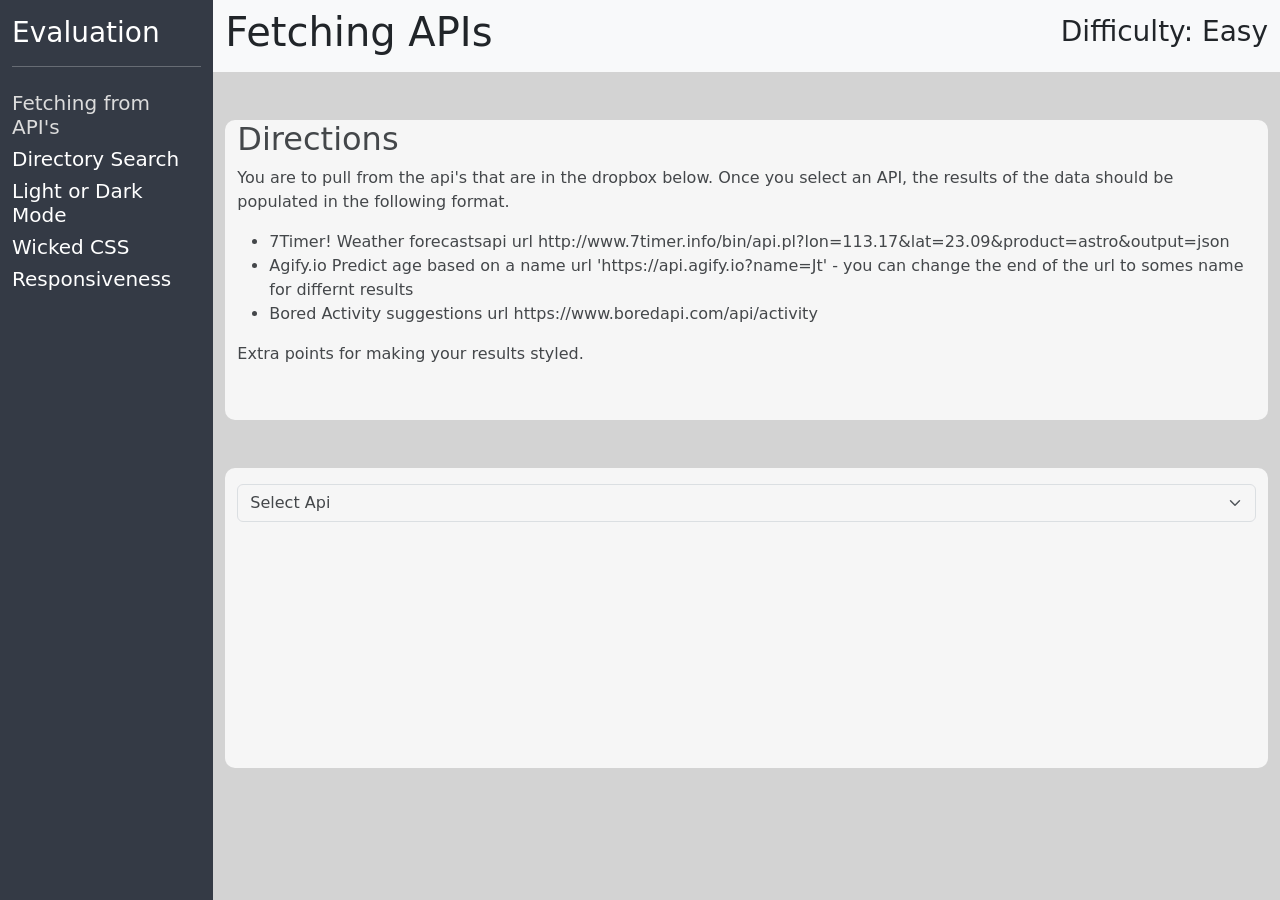
<file: Eval/pages/question1.html>
<!doctype html>
<html lang="en">

<head>
    <!-- Required meta tags -->
    <meta charset="utf-8">
    <meta name="viewport" content="width=device-width, initial-scale=1">

    <!-- Bootstrap CSS -->
    <link href="https://cdn.jsdelivr.net/npm/bootstrap@5.1.3/dist/css/bootstrap.min.css" rel="stylesheet"
        integrity="sha384-1BmE4kWBq78iYhFldvKuhfTAU6auU8tT94WrHftjDbrCEXSU1oBoqyl2QvZ6jIW3" crossorigin="anonymous">
    <link rel="stylesheet" href="../css/style.css">
    <title>Hello, world!</title>
</head>

<body class="lightGreyBg">
    <div class="container-fluid d-block d-md-block ">
        <div class="row">
            <div class="col-sm-12 col-lg-2 col-md-12 d-block  d-md-block menuBG">
                <div class="row">
                    <div class="col-md-12 d-block pt-3">
                        <a class="remove-underline" href="../index.html">
                            <h3 class="white">Evaluation</h3>
                        </a>
                        <hr class="white">
                    </div>
                </div>
                <div class="row mt-2">
                    <div class="col-12  d-block d-md-block">
                        <h5 class="disabled gainsbro">Fetching from API's</h5>
                        <a class="remove-underline" href="./question2.html">
                            <h5 class="white">Directory Search</h3>
                        </a>
                        <a class="remove-underline" href="./question3.html">
                            <h5 class="white">Light or Dark Mode</h5>
                        </a>
                        <a class="remove-underline" href="./question4.html">
                            <h5 class="white">Wicked CSS</h5>
                        </a>

                        <a class="remove-underline" href="./question5.html">
                            <h5 class="white">Responsiveness</h5>
                        </a>
                    </div>
                </div>
            </div>
            <div class="col-lg-10 col-sm-12 lightGreyBg boxHeight">
                <div class="row">
                    <nav class="navbar navbar-light bg-light">
                        <div class="container-fluid">
                            <h1>Fetching APIs</h1>
                            <h3 class="d-flex justify-content-end">Difficulty: Easy </h3>
                        </div>
                    </nav>
                </div>
                <div class="row">
                    <div class="col-12">
                        <div class="row ">
                            <div class="col-md-12 d-block  mt-5">
                                <div class="container  d-md-block">
                                    <div class="row">
                                        <div class="col-md-12 d-sm-block dashSection whiteBg roundedCorner alpha-4">
                                            <h2>Directions</h2>
                                            <p>You are to pull from the api's that are in the dropbox below. Once you
                                                select an API, the results of the data should be populated in the
                                                following format.</p>
                                                <h1 style id="outPut"></h1>
                                            <ul>
                                                <li>7Timer! Weather forecastsapi url
                                                    http://www.7timer.info/bin/api.pl?lon=113.17&lat=23.09&product=astro&output=json
                                                </li>
                                                <li>Agify.io Predict age based on a name url
                                                    'https://api.agify.io?name=Jt' - you can change the end of the url
                                                    to somes name for differnt results</li>
                                                <li> Bored Activity suggestions url
                                                    https://www.boredapi.com/api/activity</li>
                                            </ul>
                                            <p>Extra points for making your results styled.</p>
                                        </div>
                                    </div>
                                </div>

                            </div>
                        </div>
                        <div class="row ">
                            <div class="col-sm-12 d-block mt-5">
                                <div class="container">
                                    <div class="row">
                                        <div class="col-xs-12 d-block dashSection whiteBg roundedCorner alpha-4">
                                            <select id="api" class="form-select mt-3"
                                                aria-label="Default select example">
                                                <option selected>Select Api</option>
                                                <option id="val1" value="1">7Timer!</option>
                                                <option id="val2"value="2">Agify.io</option>
                                                <option id="val3"value="3">Bored</option>
                                            </select>
                                        </div>
                                    
                                    </div>
                              
                                </div>
                                </div>
                            </div>
                        </div>
                    </div>
                </div>
            </div>
        </div>
    </div>

    <!-- Optional JavaScript; choose one of the two! -->

    <!-- Option 1: Bootstrap Bundle with Popper -->
    <script src="https://cdn.jsdelivr.net/npm/bootstrap@5.1.3/dist/js/bootstrap.bundle.min.js"
        integrity="sha384-ka7Sk0Gln4gmtz2MlQnikT1wXgYsOg+OMhuP+IlRH9sENBO0LRn5q+8nbTov4+1p"
        crossorigin="anonymous"></script>
    <script src="../js/question1.js"></script>
    <!-- Option 2: Separate Popper and Bootstrap JS -->
    <!--
    <script src="https://cdn.jsdelivr.net/npm/@popperjs/core@2.10.2/dist/umd/popper.min.js" integrity="sha384-7+zCNj/IqJ95wo16oMtfsKbZ9ccEh31eOz1HGyDuCQ6wgnyJNSYdrPa03rtR1zdB" crossorigin="anonymous"></script>
    <script src="https://cdn.jsdelivr.net/npm/bootstrap@5.1.3/dist/js/bootstrap.min.js" integrity="sha384-QJHtvGhmr9XOIpI6YVutG+2QOK9T+ZnN4kzFN1RtK3zEFEIsxhlmWl5/YESvpZ13" crossorigin="anonymous"></script>
    -->
</body>

</html>
</file>
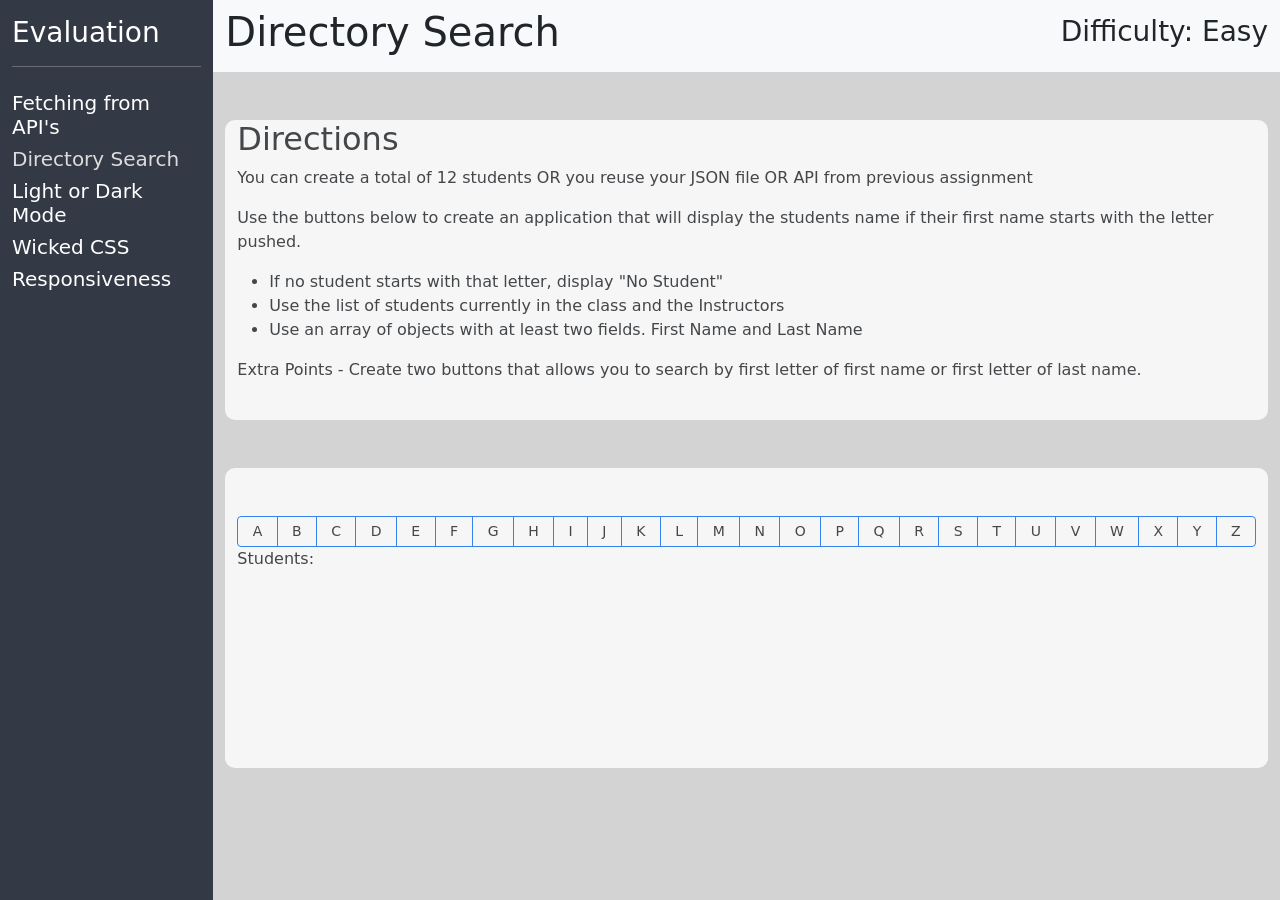
<file: Eval/pages/question2.html>
<!doctype html>
<html lang="en">

<head>
    <!-- Required meta tags -->
    <meta charset="utf-8">
    <meta name="viewport" content="width=device-width, initial-scale=1">

    <!-- Bootstrap CSS -->
    <link href="https://cdn.jsdelivr.net/npm/bootstrap@5.1.3/dist/css/bootstrap.min.css" rel="stylesheet"
        integrity="sha384-1BmE4kWBq78iYhFldvKuhfTAU6auU8tT94WrHftjDbrCEXSU1oBoqyl2QvZ6jIW3" crossorigin="anonymous">
    <link rel="stylesheet" href="../css/style.css">
    <title>Hello, world!</title>
</head>

<body>
    
    <div class="container-fluid">
        <div class="row">
            <div class="col-lg-2 d-block  d-xl-block menuBG">
                <div class="row">
                    <div class="col-12 pt-3">
                        <a class="remove-underline" href="../index.html">
                            <h3 class="white">Evaluation</h3>
                        </a>
                        <hr class="white">
                    </div>
                </div>
                <div class="row mt-2">
                    <div class="col-12">
                        <a class="remove-underline" href="./question1.html">
                            <h5 class="disabled white">Fetching from API's</h5>
                        </a>
                        <h5 class="disabled gainsbro">Directory Search</h3>
                            <a class="remove-underline" href="./question3.html">
                                <h5 class="white">Light or Dark Mode</h5>
                            </a>
                            <a class="remove-underline" href="./question4.html">
                                <h5 class="white">Wicked CSS</h5>
                            </a>

                            <a class="remove-underline" href="./question5.html">
                                <h5 class="white">Responsiveness</h5>
                            </a>
                    </div>
                </div>
            </div>
            <div class="col-lg-10 d-xl-block lightGreyBg boxHeight pb-5">
                <div class="row">
                    <nav class="navbar navbar-light bg-light">
                        <div class="container-fluid">
                            <h1>Directory Search</h1>
                            <h3 class="d-flex justify-content-end">Difficulty: Easy</h3>
                        </div>
                    </nav>
                </div>
                <div class="row">
                    <div class="col-12">
                        <div class="row ">
                            <div class="col-12 mt-5">
                                <div class="container">
                                    <div class="row">
                                        <div class="col-12 dashSection  whiteBg roundedCorner alpha-4">
                                            <h2>Directions</h2>
                                            <p>You can create a total of 12 students OR you reuse your JSON file OR API
                                                from previous assignment</p>
                                            <p>Use the buttons below to create an application that will display the
                                                students name if their first name starts with the letter pushed.</p>
                                            <ul>
                                                <li>If no student starts with that letter, display "No Student"</li>
                                                <li>Use the list of students currently in the class and the Instructors
                                                </li>
                                                <li>Use an array of objects with at least two fields. First Name and
                                                    Last Name</li>
                                            </ul>
                                            <p>Extra Points - Create two buttons that allows you to search by first
                                                letter of first name or first letter of last name.</p>
                                        </div>
                                    </div>
                                </div>

                            </div>
                        </div>
                        <div class="row ">
                            <div class="col-12 mt-5">
                                <div class="container">
                                    <div class="row">
                                        <div class="col-md-12 d-block dashSection whiteBg roundedCorner alpha-4 ">
                                            <div class="d-flex flex-column justify-content-center mt-5">

                                                  

                                                <div class="btn-group btn-group-sm btn_grid d-flex flex-wrap">
                                                    <button id="aBtn"
                                                        class="btn btn-default border border-primary">A</button>
                                                    <button id="bBtn"
                                                        class="btn btn-default border border-primary">B</button>
                                                    <button id="cBtn"
                                                        class="btn btn-default border border-primary">C</button>
                                                    <button id="dBtn"
                                                        class="btn btn-default border border-primary">D</button>
                                                    <button id="eBtn"
                                                        class="btn btn-default border border-primary">E</button>
                                                    <button id="fBtn"
                                                        class="btn btn-default border border-primary">F</button>
                                                    <button id="gBtn"
                                                        class="btn btn-default border border-primary">G</button>
                                                    <button id="hBtn"
                                                        class="btn btn-default border border-primary">H</button>
                                                    <button id="iBtn"
                                                        class="btn btn-default border border-primary">I</button>
                                                    <button id="jBtn"
                                                        class="btn btn-default border border-primary">J</button>
                                                    <button id="kBtn"
                                                        class="btn btn-default border border-primary">K</button>
                                                    <button id="lBtn"
                                                        class="btn btn-default border border-primary">L</button>
                                                    <button id="mBtn"
                                                        class="btn btn-default border border-primary">M</button>
                                                    <button id="nBtn"
                                                        class="btn btn-default border border-primary">N</button>
                                                    <button id="oBtn"
                                                        class="btn btn-default border border-primary">O</button>
                                                    <button id="pBtn"
                                                        class="btn btn-default border border-primary">P</button>
                                                    <button id="qBtn"
                                                        class="btn btn-default border border-primary">Q</button>
                                                    <button id="rBtn"
                                                        class="btn btn-default border border-primary">R</button>
                                                    <button id="sBtn"
                                                        class="btn btn-default border border-primary">S</button>
                                                    <button id="tBtn"
                                                        class="btn btn-default border border-primary">T</button>
                                                    <button id="uBtn"
                                                        class="btn btn-default border border-primary">U</button>
                                                    <button id="vBtn"
                                                        class="btn btn-default border border-primary">V</button>
                                                    <button id="wBtn"
                                                        class="btn btn-default border border-primary">W</button>
                                                    <button id="xBtn"
                                                        class="btn btn-default border border-primary">X</button>
                                                    <button id="yBtn"
                                                        class="btn btn-default border border-primary">Y</button>
                                                    <button id="zBtn"
                                                        class="btn btn-default border border-primary">Z</button>
                                                </div>
                                                <div id="AddNamesHere">
                                                    Students:
                                                </div>
                                            </div>
                                        </div>
                                    </div>
                                </div>
                            </div>
                        </div>
                    </div>
                </div>
            </div>
        </div>
    </div>



    <!-- Optional JavaScript; choose one of the two! -->

    <!-- Option 1: Bootstrap Bundle with Popper -->
    <script  type="module" src="https://cdn.jsdelivr.net/npm/bootstrap@5.1.3/dist/js/bootstrap.bundle.min.js"
        integrity="sha384-ka7Sk0Gln4gmtz2MlQnikT1wXgYsOg+OMhuP+IlRH9sENBO0LRn5q+8nbTov4+1p"
        crossorigin="anonymous"></script>
    <script  type="module" src="../js/question2.js"></script>
    <!-- Option 2: Separate Popper and Bootstrap JS -->
    <!--
    <script src="https://cdn.jsdelivr.net/npm/@popperjs/core@2.10.2/dist/umd/popper.min.js" integrity="sha384-7+zCNj/IqJ95wo16oMtfsKbZ9ccEh31eOz1HGyDuCQ6wgnyJNSYdrPa03rtR1zdB" crossorigin="anonymous"></script>
    <script src="https://cdn.jsdelivr.net/npm/bootstrap@5.1.3/dist/js/bootstrap.min.js" integrity="sha384-QJHtvGhmr9XOIpI6YVutG+2QOK9T+ZnN4kzFN1RtK3zEFEIsxhlmWl5/YESvpZ13" crossorigin="anonymous"></script>
    -->
</body>

</html>
</file>
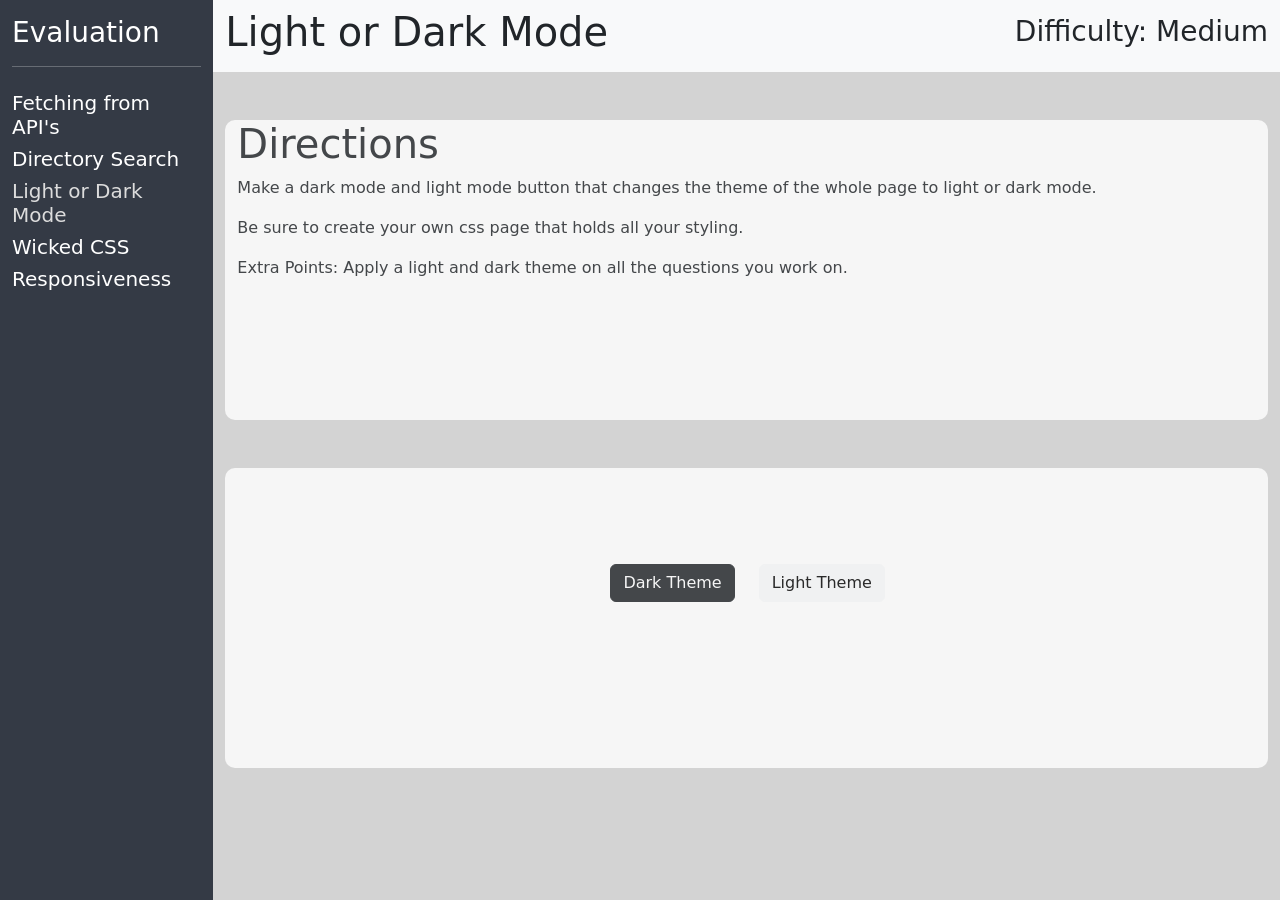
<file: Eval/pages/question3.html>
<!doctype html>
<html lang="en">

<head>
    <!-- Required meta tags -->
    <meta charset="utf-8">
    <meta name="viewport" content="width=device-width, initial-scale=1">

    <!-- Bootstrap CSS -->
    <link href="https://cdn.jsdelivr.net/npm/bootstrap@5.1.3/dist/css/bootstrap.min.css" rel="stylesheet"
        integrity="sha384-1BmE4kWBq78iYhFldvKuhfTAU6auU8tT94WrHftjDbrCEXSU1oBoqyl2QvZ6jIW3" crossorigin="anonymous">
    <link rel="stylesheet" href="../css/style.css">
    <title>Hello, world!</title>
</head>
<body>
    <div class="container-fluid">
        <div class="row">
            <div class="col-sm-2 menuBG">
                <div class="row">
                    <div class="col-sm-12 pt-3">
                        <a class="remove-underline" href="../index.html">
                            <h3 class="white">Evaluation</h3>
                        </a>
                        <hr class="white">
                    </div>
                </div>
                <div class="row mt-2">
                    <div class="col-sm-12">
                        <a class="remove-underline" href="./question1.html">
                            <h5 class="disabled white">Fetching from API's</h5>
                        </a>
                        <a class="remove-underline" href="./question2.html">
                            <h5 class="disabled white">Directory Search</h3>
                        </a>
                        <h5 class="disabled gainsbro">Light or Dark Mode</h5>
                        <a class="remove-underline" href="./question4.html">
                            <h5 class="white">Wicked CSS</h5>
                        </a>
                        <a class="remove-underline" href="./question5.html">
                            <h5 class="white">Responsiveness</h5>
                        </a>
                    </div>
                </div>
            </div>
            <div class="col-sm-10 lightGreyBg boxHeight">
                <div class="row">
                    <nav class="navbar navbar-light bg-light">
                        <div class="container-fluid">
                            <h1>Light or Dark Mode</h1>
                            <h3 class="d-flex justify-content-end">Difficulty: Medium</h3>
                        </div>
                    </nav>
                </div>
                <div class="row">
                    <div class="col-sm-12">
                        <div class="row ">
                            <div class="col-12 mt-5">
                                <div class="container">
                                    <div class="row">
                                        <div class="col-12 dashSection whiteBg roundedCorner alpha-4">
                                            <h1>Directions</h1>
                                            <p>Make a dark mode and light mode button that changes the theme of the
                                                whole page to light or dark mode.</p>
                                            <p>Be sure to create your own css page that holds all your styling.</p>
                                            <p>Extra Points: Apply a light and dark theme on all the questions you work
                                                on.</p>
                                        </div>
                                    </div>
                                </div>
                            </div>
                        </div>
                        <div class="row ">
                            <div class="col-12 mt-5">
                                <div class="container">
                                    <div class="row">
                                        <div class="col-12 dashSection whiteBg roundedCorner alpha-4">
                                            <div class="row mt-5">
                                                <div class="col-6 d-flex justify-content-end mt-5">
                                                    <button id="btnDark" onclick="nightFunction()" type="button" class="btn btn-dark">Dark
                                                        Theme</button>
                                                </div>
                                                <div class="col-6 mt-5">
                                                    <button id="btnLight" onclick="nightFunction()" type="button" class="btn btn-light">Light
                                                        Theme</button>
                                                </div>
                                            </div>
                                        </div>
                                    </div>
                                </div>
                            </div>
                        </div>
                    </div>
                </div>
            </div>
        </div>
    </div>

    <!-- Optional JavaScript; choose one of the two! -->

    <!-- Option 1: Bootstrap Bundle with Popper -->
    <script src="https://cdn.jsdelivr.net/npm/bootstrap@5.1.3/dist/js/bootstrap.bundle.min.js"
        integrity="sha384-ka7Sk0Gln4gmtz2MlQnikT1wXgYsOg+OMhuP+IlRH9sENBO0LRn5q+8nbTov4+1p"
        crossorigin="anonymous"></script>
    <script src="../js/question3.js"></script>
    <!-- Option 2: Separate Popper and Bootstrap JS -->
    <!--
    <script src="https://cdn.jsdelivr.net/npm/@popperjs/core@2.10.2/dist/umd/popper.min.js" integrity="sha384-7+zCNj/IqJ95wo16oMtfsKbZ9ccEh31eOz1HGyDuCQ6wgnyJNSYdrPa03rtR1zdB" crossorigin="anonymous"></script>
    <script src="https://cdn.jsdelivr.net/npm/bootstrap@5.1.3/dist/js/bootstrap.min.js" integrity="sha384-QJHtvGhmr9XOIpI6YVutG+2QOK9T+ZnN4kzFN1RtK3zEFEIsxhlmWl5/YESvpZ13" crossorigin="anonymous"></script>
    -->
</body>

</html>
</file>
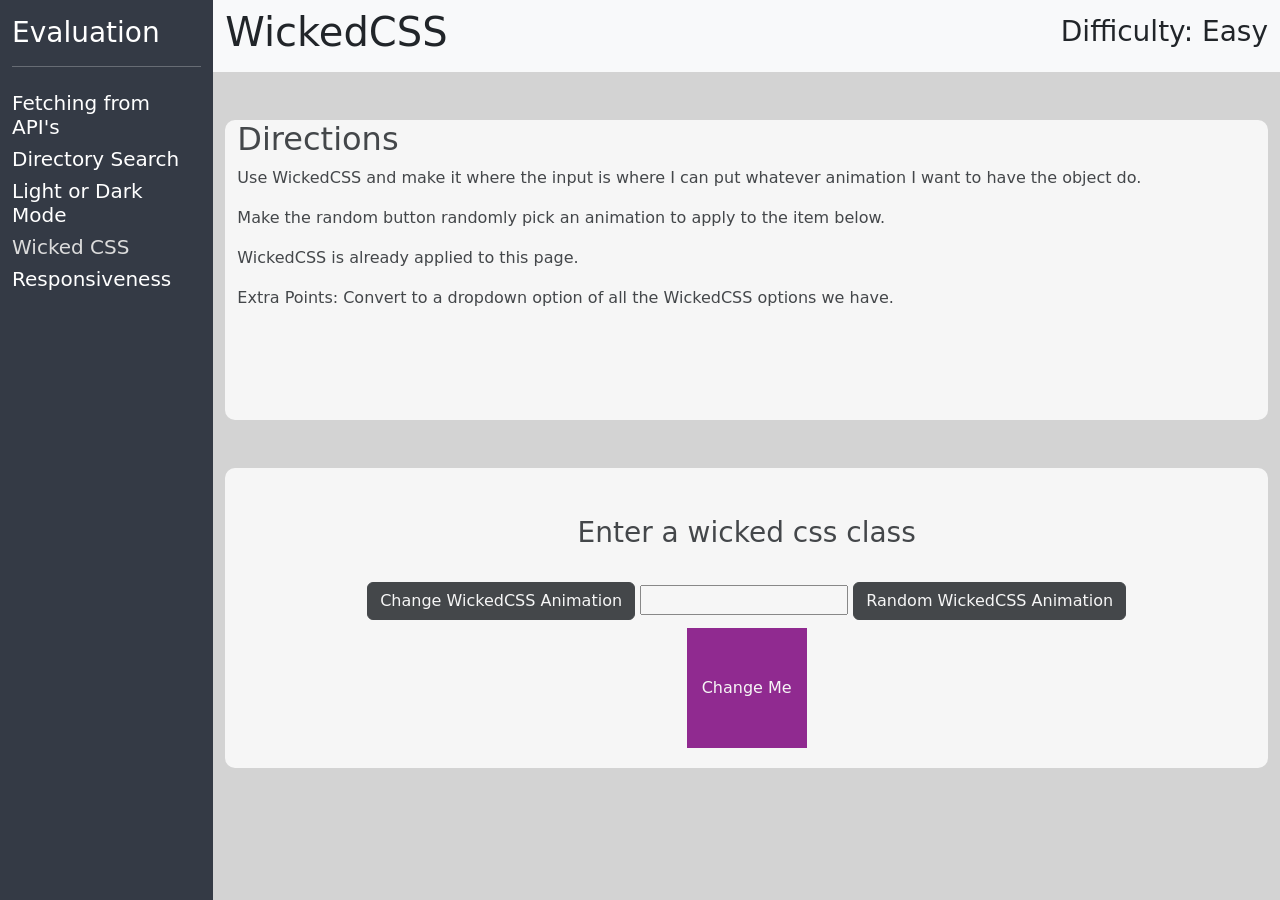
<file: Eval/pages/question4.html>
<!doctype html>
<html lang="en">

<head>
    <!-- Required meta tags -->
    <meta charset="utf-8">
    <meta name="viewport" content="width=device-width, initial-scale=1">

    <!-- Bootstrap CSS -->
    <link href="https://cdn.jsdelivr.net/npm/bootstrap@5.1.3/dist/css/bootstrap.min.css" rel="stylesheet"
        integrity="sha384-1BmE4kWBq78iYhFldvKuhfTAU6auU8tT94WrHftjDbrCEXSU1oBoqyl2QvZ6jIW3" crossorigin="anonymous">
    <link rel="stylesheet" href="../css/style.css">
    <link rel="stylesheet" href="../assets/wickedcss.min.css">
    <title>Hello, world!</title>
</head>

<body>
    <div class="container-fluid">
        <div class="row">
            <div class="col-sm-2 menuBG">
                <div class="row">
                    <div class="col-sm-12 pt-3">
                        <a class="remove-underline" href="../index.html">
                            <h3 class="white">Evaluation</h3>
                        </a>
                        <hr class="white">
                    </div>
                </div>
                <div class="row mt-2">
                    <div class="col-sm-12">
                        <a class="remove-underline" href="./question1.html">
                            <h5 class="disabled white">Fetching from API's</h5>
                        </a>
                        <a class="remove-underline" href="./question2.html">
                            <h5 class="disabled white">Directory Search</h3>
                        </a>
                        <a class="remove-underline" href="./question3.html">
                            <h5 class="white">Light or Dark Mode</h5>
                        </a>
                        <h5 class="disabled gainsbro">Wicked CSS</h5>
                        <a class="remove-underline" href="./question5.html">
                            <h5 class="white">Responsiveness</h5>
                        </a>
                    </div>
                </div>
            </div>
            <div id="changeMe4" class="col-sm-10 lightGreyBg boxHeight">
                <div class="row">
                    <nav id="changeMe1" class="navbar navbar-light bg-light">
                        <div class="container-fluid">
                            <h1>WickedCSS</h1>
                            <h3 class="d-flex justify-content-end">Difficulty: Easy</h3>
                        </div>
                    </nav>
                </div>
                <div class="row">
                    <div class="col-sm-12">
                        <div class="row ">
                            <div class="col-12 mt-5">
                                <div class="container">
                                    <div class="row">
                                        <div id="changeMe2" class="col-12 dashSection whiteBg roundedCorner alpha-4">
                                            <h2>Directions</h2>
                                            <p>Use WickedCSS and make it where the input is where I can put whatever
                                                animation I want to have the object do.</p>
                                            <p>Make the random button randomly pick an animation to apply to the item
                                                below.</p>
                                            <p>WickedCSS is already applied to this page.</p>
                                            <p>Extra Points: Convert to a dropdown option of all the WickedCSS options
                                                we have.</p>
                                        </div>
                                    </div>
                                </div>
                            </div>
                        </div>
                        <div class="row ">
                            <div class="col-12 mt-5">
                                <div class="container">
                                    <div class="row">
                                        <div id="changeMe3" class="col-12 dashSection whiteBg roundedCorner alpha-4">
                                            <div class="row mt-5">
                                                <div class="col-12 text-center">
                                                    <h3 class="form-label">Enter a wicked css class</h3>
                                                    <br />
                                                    <button type="button" id="wickedCSSBtn" class="btn btn-dark">Change
                                                        WickedCSS Animation</button>
                                                    <input type="text" id="wickedCssClass" />
                                                    <button type="button" id="randomCSSBtn" class="btn btn-dark">Random
                                                        WickedCSS Animation</button>
                                                </div>
                                            </div>
                                            <div class="row">
                                                <div class="col-12 text-center d-flex justify-content-center mt-2">
                                                    <div id="result" class="spinner simple-box pt-5">Change Me</div>
                                                </div>
                                            </div>
                                        </div>
                                    </div>
                                </div>
                            </div>
                        </div>
                    </div>
                </div>
            </div>
        </div>
    </div>

    <!-- Optional JavaScript; choose one of the two! -->

    <!-- Option 1: Bootstrap Bundle with Popper -->
    <script src="https://cdn.jsdelivr.net/npm/bootstrap@5.1.3/dist/js/bootstrap.bundle.min.js"
        integrity="sha384-ka7Sk0Gln4gmtz2MlQnikT1wXgYsOg+OMhuP+IlRH9sENBO0LRn5q+8nbTov4+1p"
        crossorigin="anonymous"></script>
    <script src="../js/question4.js"></script>
    <!-- Option 2: Separate Popper and Bootstrap JS -->
    <!--
    <script src="https://cdn.jsdelivr.net/npm/@popperjs/core@2.10.2/dist/umd/popper.min.js" integrity="sha384-7+zCNj/IqJ95wo16oMtfsKbZ9ccEh31eOz1HGyDuCQ6wgnyJNSYdrPa03rtR1zdB" crossorigin="anonymous"></script>
    <script src="https://cdn.jsdelivr.net/npm/bootstrap@5.1.3/dist/js/bootstrap.min.js" integrity="sha384-QJHtvGhmr9XOIpI6YVutG+2QOK9T+ZnN4kzFN1RtK3zEFEIsxhlmWl5/YESvpZ13" crossorigin="anonymous"></script>
    -->
</body>

</html>
</file>
<file: Eval/css/style.css>
.greyBg{
    background-color: grey;
}
.lightGreyBg{
    background-color: lightgrey;
}
.whiteBg{
    background-color: white;
}

.gainsbroBg{
    background-color:gainsboro;
}

.alpha-1{
    opacity: .2;
}

.alpha-2{
    opacity: .4;
}
.alpha-3{
    opacity: .6;
}
.alpha-4{
    opacity: .8;
}

.boxHeight{
    height: 100vh;
}

.dashSection{
    min-height:300px;
}

.roundedCorner{
    border-radius: 10px;
}

.menuBG{
    background-color: rgb(52, 58, 69);
}

.white{
    color:white;
}
.gainsbro{
    color:gainsboro;
}
.remove-underline{
 text-decoration: none;
}

.simple-box{
    color: white;
    background-color: purple;
    height: 120px;
    width: 120px;
}
</file>
<file: Eval/assets/wickedcss.min.css>
/*!
 * WickedCSS v1.0 (https://github.com/kristofferandreasen/wickedCSS)
 * Copyright 2015 Kristoffer Andreasen
 * MIT License
 */.barrelRoll,.fadeIn,.floater,.heartbeat,.pulse,.rollerLeft,.rollerRight,.rotateIn,.rotateInLeft,.rotateInRight,.rotation,.shake,.sideToSide,.slideDown,.slideLeft,.slideRight,.slideUp,.spinner,.wiggle,.zoomer,.zoomerOut{visibility:visible!important}.rotation{animation-name:rotation;-webkit-animation-name:rotation;animation-duration:4s;-webkit-animation-duration:4s;animation-timing-function:linear;-webkit-animation-timing-function:linear;animation-iteration-count:infinite}.rotation,.sideToSide{-webkit-animation-iteration-count:infinite}@-webkit-keyframes rotation{from{-webkit-transform:rotate(0) translateX(50%) rotate(0)}to{-webkit-transform:rotate(360deg) translateX(50%) rotate(-360deg)}}@keyframes rotation{from{transform:rotate(0) translateX(50%) rotate(0)}to{transform:rotate(360deg) translateX(50%) rotate(-360deg)}}.sideToSide{animation-name:sideToSide;-webkit-animation-name:sideToSide;animation-duration:3s;-webkit-animation-duration:3s;animation-timing-function:ease;-webkit-animation-timing-function:ease;animation-iteration-count:infinite}@-webkit-keyframes sideToSide{0%,100%{-webkit-transform:translate(100%,0)}50%{-webkit-transform:translate(-100%,0)}}@keyframes sideToSide{0%,100%{transform:translate(100%,0)}50%{transform:translate(-100%,0)}}.zoomer{animation-name:zoomer;-webkit-animation-name:zoomer;-webkit-animation-duration:1s;-webkit-animation-timing-function:cubic-bezier(.5,.2,.3,1);animation-iteration-count:1}.zoomer,.zoomerOut{-webkit-animation-iteration-count:1;animation-timing-function:cubic-bezier(.5,.2,.3,1);animation-duration:1s}@-webkit-keyframes zoomer{0%{-webkit-transform:scale(.3)}100%{-webkit-transform:scale(1)}}@keyframes zoomer{0%{transform:scale(.3)}100%{transform:scale(1)}}.zoomerOut{animation-name:zoomerOut;-webkit-animation-name:zoomerOut;-webkit-animation-duration:1s;-webkit-animation-timing-function:cubic-bezier(.5,.2,.3,1);animation-iteration-count:1;animation-fill-mode:forwards}.rollerRight,.zoomerOut{-webkit-animation-fill-mode:forwards}@-webkit-keyframes zoomerOut{0%{-webkit-transform:scale(1)}100%{-webkit-transform:scale(0)}}@keyframes zoomerOut{0%{transform:scale(1)}100%{transform:scale(0)}}.spinner{animation-name:spinner;-webkit-animation-name:spinner;-webkit-animation-duration:2s;-webkit-animation-timing-function:linear;-webkit-animation-iteration-count:infinite;animation-iteration-count:infinite}.pulse,.spinner{animation-timing-function:linear;animation-duration:2s}@-webkit-keyframes spinner{from{-webkit-transform:rotate(0)}to{-webkit-transform:rotate(360deg)}}@keyframes spinner{from{transform:rotate(0)}to{transform:rotate(360deg)}}.pulse{animation-name:pulse;-webkit-animation-name:pulse;-webkit-animation-duration:2s;-webkit-animation-timing-function:linear;animation-iteration-count:infinite;-webkit-animation-iteration-count:infinite}@keyframes pulse{0%,100%{transform:scale(.9);opacity:.9}50%{transform:scale(1);opacity:1}}@-webkit-keyframes pulse{0%,100%{-webkit-transform:scale(.95);opacity:.9}50%{-webkit-transform:scale(1);opacity:1}}.shake{animation-name:shake;-webkit-animation-name:shake;-webkit-animation-duration:.4s;-webkit-animation-timing-function:ease;-webkit-animation-iteration-count:1}.barrelRoll,.shake{animation-iteration-count:1;animation-timing-function:ease;animation-duration:.4s}@keyframes shake{0%,100%{transform:translateX(0)}16%,50%,83%{transform:translateX(-10px)}33%,66%{transform:translateX(10px)}}@-webkit-keyframes shake{0%,100%{-webkit-transform:translateX(0)}16%,50%,83%{-webkit-transform:translateX(-10px)}33%,66%{-webkit-transform:translateX(10px)}}.barrelRoll{animation-name:barrelRoll;-webkit-animation-name:barrelRoll;-webkit-animation-duration:.4s;-webkit-animation-timing-function:ease;-webkit-animation-iteration-count:1}@keyframes barrelRoll{from{transform:rotate(0)}to{transform:rotate(360deg)}}@-webkit-keyframes barrelRoll{from{-webkit-transform:rotate(0)}to{-webkit-transform:rotate(360deg)}}.floater{animation-name:floater;-webkit-animation-name:floater;animation-duration:1.5s;-webkit-animation-duration:1.5s;-webkit-animation-iteration-count:infinite}.floater,.wiggle{animation-iteration-count:infinite}@keyframes floater{0%,100%{transform:translateY(0)}50%{transform:translateY(8%)}}@-webkit-keyframes floater{0%,100%{-webkit-transform:translateY(0)}50%{-webkit-transform:translateY(8%)}}.wiggle{animation-name:wiggle;-webkit-animation-name:wiggle;animation-duration:2.5s;-webkit-animation-duration:2.5s;-webkit-animation-iteration-count:infinite}@keyframes wiggle{0%,100%{transform:rotate(-4deg)}50%{transform:rotate(4deg)}}@-webkit-keyframes wiggle{0%,100%{-webkit-transform:rotate(-4deg)}50%{-webkit-transform:rotate(4deg)}}.pound{animation-name:pound;-webkit-animation-name:pound;animation-duration:.5s;-webkit-animation-duration:.5s;-webkit-animation-timing-function:ease;-webkit-animation-iteration-count:infinite;visibility:visible!important}.heartbeat,.pound{animation-iteration-count:infinite;animation-timing-function:ease}@keyframes pound{to{transform:scale(1.2)}}@-webkit-keyframes pound{to{transform:scale(1.2)}}.heartbeat{animation-name:heartbeat;-webkit-animation-name:heartbeat;animation-duration:3s;-webkit-animation-duration:3s;-webkit-animation-timing-function:ease;-webkit-animation-iteration-count:infinite}@keyframes heartbeat{0%,100%{transform:scale(1)}10%{transform:scale(1.2)}20%{transform:scale(1.4)}}@-webkit-keyframes heartbeat{0%,100%{-webkit-transform:scale(1)}10%{-webkit-transform:scale(1.2)}20%{-webkit-transform:scale(1.4)}}.rollerRight{animation-name:rollerRight;-webkit-animation-name:rollerRight;animation-duration:2s;-webkit-animation-duration:2s;-webkit-animation-timing-function:ease;-webkit-animation-iteration-count:1;animation-fill-mode:forwards}.rollerLeft,.rollerRight{animation-iteration-count:1;animation-timing-function:ease}@keyframes rollerRight{0%{transform:translateX(-200px) rotate(0);opacity:0}100%{transform:translateX(0) rotate(2turn);opacity:1}}@-webkit-keyframes rollerRight{0%{-webkit-transform:translateX(-200px) rotate(0);opacity:0}100%{-webkit-transform:translateX(0) rotate(2turn);opacity:1}}.rollerLeft{animation-name:rollerLeft;-webkit-animation-name:rollerLeft;animation-duration:2s;-webkit-animation-duration:2s;-webkit-animation-timing-function:ease;-webkit-animation-iteration-count:1;animation-fill-mode:forwards}.fadeOut,.rollerLeft{-webkit-animation-fill-mode:forwards}@keyframes rollerLeft{0%{transform:translateX(200px) rotate(0);opacity:0}100%{transform:translateX(0) rotate(-2turn);opacity:1}}@-webkit-keyframes rollerLeft{0%{-webkit-transform:translateX(200px) rotate(0);opacity:0}100%{-webkit-transform:translateX(0) rotate(-2turn);opacity:1}}.slideDown{animation-name:slideDown;-webkit-animation-name:slideDown;-webkit-animation-duration:1s;-webkit-animation-timing-function:ease}.slideDown,.slideUp{animation-timing-function:ease;animation-duration:1s}@keyframes slideDown{0%{transform:translateY(-100%);opacity:0}100%{transform:translateY(0);opacity:1}}@-webkit-keyframes slideDown{0%{-webkit-transform:translateY(-100%);opacity:0}100%{-webkit-transform:translateY(0);opacity:1}}.slideUp{animation-name:slideUp;-webkit-animation-name:slideUp;-webkit-animation-duration:1s;-webkit-animation-timing-function:ease}@keyframes slideUp{0%{transform:translateY(100%);opacity:0}100%{transform:translateY(0);opacity:1}}@-webkit-keyframes slideUp{0%{-webkit-transform:translateY(100%);opacity:0}100%{-webkit-transform:translateY(0);opacity:1}}.slideLeft{animation-name:slideLeft;-webkit-animation-name:slideLeft;animation-duration:1s;-webkit-animation-duration:1s;-webkit-animation-timing-function:ease}.slideLeft,.slideRight{animation-timing-function:ease}@keyframes slideLeft{0%{transform:translateX(150%);opacity:0}100%{transform:translateX(0);opacity:1}}@-webkit-keyframes slideLeft{0%{-webkit-transform:translateX(150%);opacity:0}100%{-webkit-transform:translateX(0);opacity:1}}.slideRight{animation-name:slideRight;-webkit-animation-name:slideRight;animation-duration:1s;-webkit-animation-duration:1s;-webkit-animation-timing-function:ease}@keyframes slideRight{0%{transform:translateX(-150%);opacity:0}100%{transform:translateX(0);opacity:1}}@-webkit-keyframes slideRight{0%{-webkit-transform:translateX(-150%);opacity:0}100%{-webkit-transform:translateX(0);opacity:1}}.fadeIn{animation-name:fadeIn;-webkit-animation-name:fadeIn;-webkit-animation-duration:2s;-webkit-animation-timing-function:ease}.fadeIn,.fadeOut{animation-timing-function:ease;animation-duration:2s}@keyframes fadeIn{0%{opacity:0}100%{opacity:1}}@-webkit-keyframes fadeIn{0%{opacity:0}100%{opacity:1}}.fadeOut{animation-name:fadeOut;-webkit-animation-name:fadeOut;-webkit-animation-duration:2s;-webkit-animation-timing-function:ease;animation-fill-mode:forwards}@keyframes fadeOut{0%{opacity:1}100%{opacity:0}}@-webkit-keyframes fadeOut{0%{opacity:1}100%{opacity:0}}.rotateInRight{animation-name:rotateInRight;-webkit-animation-name:rotateInRight;animation-duration:3s;-webkit-animation-duration:3s;-webkit-animation-timing-function:ease-in-out;-webkit-animation-iteration-count:1;animation-iteration-count:1}.rotateInLeft,.rotateInRight{animation-timing-function:ease-in-out}@-webkit-keyframes rotateInRight{from{-webkit-transform:rotate(0) translateX(100%) rotate(0)}to{-webkit-transform:rotate(360deg) translateX(0) rotate(-360deg)}}@keyframes rotateInRight{from{transform:rotate(0) translateX(100%) rotate(0)}to{transform:rotate(360deg) translateX(0) rotate(-360deg)}}.rotateInLeft{animation-name:rotateInLeft;-webkit-animation-name:rotateInLeft;animation-duration:3s;-webkit-animation-duration:3s;-webkit-animation-timing-function:ease-in-out;animation-iteration-count:1}.rotateIn,.rotateInLeft{-webkit-animation-iteration-count:1}@-webkit-keyframes rotateInLeft{from{-webkit-transform:rotate(0) translateX(-100%) rotate(0)}to{-webkit-transform:rotate(360deg) translateX(0) rotate(-360deg)}}@keyframes rotateInLeft{from{transform:rotate(0) translateX(-100%) rotate(0)}to{transform:rotate(360deg) translateX(0) rotate(-360deg)}}.rotateIn{animation-name:rotateIn;-webkit-animation-name:rotateIn;animation-duration:3s;-webkit-animation-duration:3s;animation-timing-function:ease;-webkit-animation-timing-function:ease;animation-iteration-count:1;-webkit-transform-origin:center;transform-origin:center}@-webkit-keyframes rotateIn{0%{-webkit-transform:rotate3d(0,0,1,-720deg);transform:rotate3d(0,0,1,-720deg);opacity:0}100%{-webkit-transform-origin:center;transform-origin:center;-webkit-transform:none;transform:none;opacity:1}}@keyframes rotateIn{0%{-webkit-transform:rotate3d(0,0,1,-720deg);transform:rotate3d(0,0,1,-720deg);opacity:0}100%{-webkit-transform:none;transform:none;opacity:1}}.bounceIn{-webkit-animation-name:bounceIn;animation-name:bounceIn;-webkit-animation-duration:.8s;animation-duration:.8s;-webkit-animation-timing-function:cubic-bezier(.215,.61,.355,1);animation-timing-function:cubic-bezier(.215,.61,.355,1)}@-webkit-keyframes bounceIn{0%{opacity:0;-webkit-transform:scale3d(.3,.3,.3);transform:scale3d(.3,.3,.3)}20%{-webkit-transform:scale3d(1.1,1.1,1.1);transform:scale3d(1.1,1.1,1.1)}40%{-webkit-transform:scale3d(.9,.9,.9);transform:scale3d(.9,.9,.9)}60%{opacity:1;-webkit-transform:scale3d(1.03,1.03,1.03);transform:scale3d(1.03,1.03,1.03)}80%{-webkit-transform:scale3d(.97,.97,.97);transform:scale3d(.97,.97,.97)}100%{opacity:1;-webkit-transform:scale3d(1,1,1);transform:scale3d(1,1,1)}}@keyframes bounceIn{0%{opacity:0;-webkit-transform:scale3d(.3,.3,.3);transform:scale3d(.3,.3,.3)}20%{-webkit-transform:scale3d(1.1,1.1,1.1);transform:scale3d(1.1,1.1,1.1)}40%{-webkit-transform:scale3d(.9,.9,.9);transform:scale3d(.9,.9,.9)}60%{opacity:1;-webkit-transform:scale3d(1.03,1.03,1.03);transform:scale3d(1.03,1.03,1.03)}80%{-webkit-transform:scale3d(.97,.97,.97);transform:scale3d(.97,.97,.97)}100%{opacity:1;-webkit-transform:scale3d(1,1,1);transform:scale3d(1,1,1)}}
</file>
